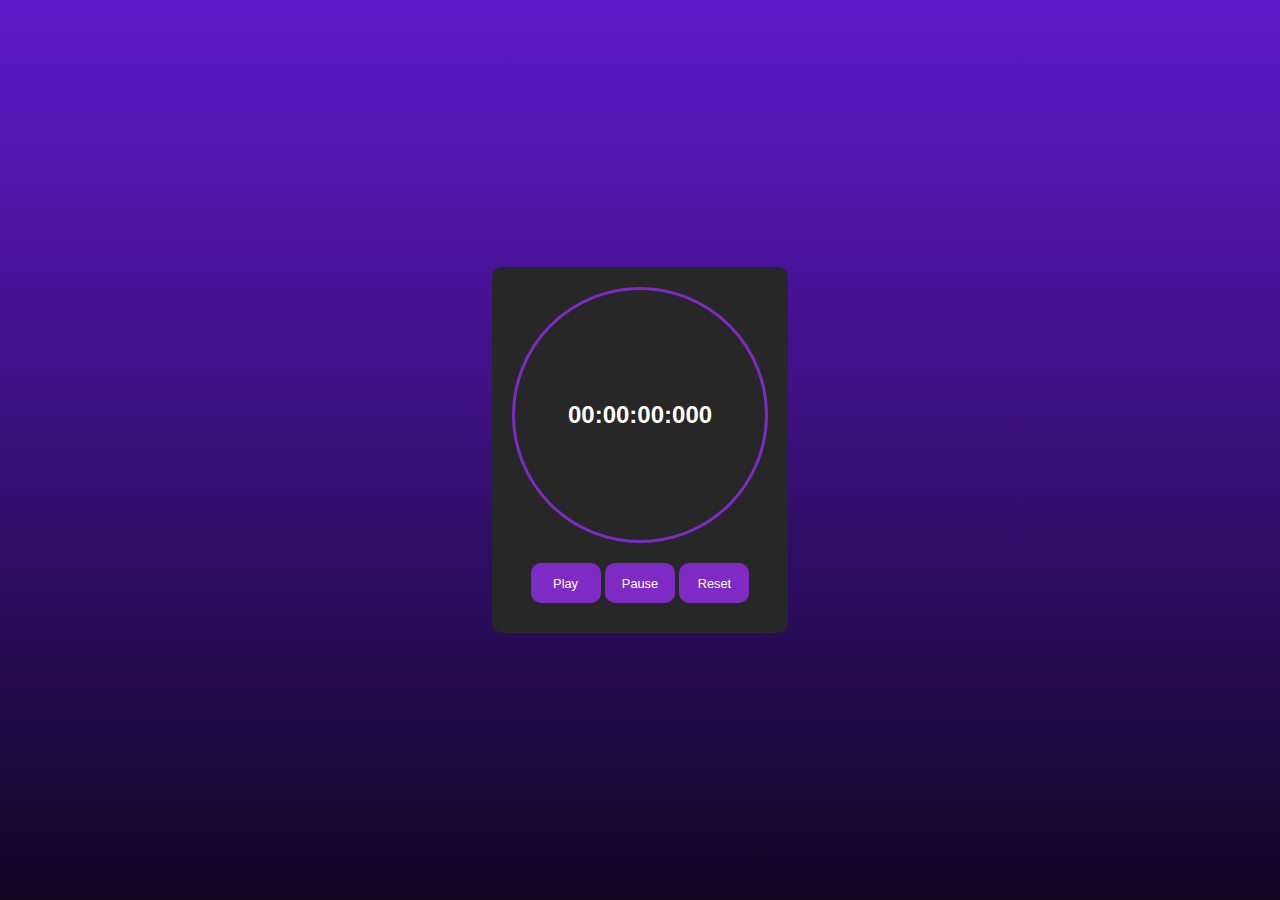
<file: index.html>
<!DOCTYPE html>
<html lang="pt-br">
<head>
    <meta charset="UTF-8">
    <meta name="viewport" content="width=device-width, initial-scale=1.0">
    <title>Stopwatch</title>
    <link rel="stylesheet" href="estilos/style.css">
    <link rel="stylesheet" href="https://fonts.googleapis.com/css2?family=Material+Symbols+Outlined:opsz,wght,FILL,GRAD@20..48,100..700,0..1,-50..200&icon_names=play_arrow" />
    
</head>
<body>
    <form name="form_main">
        <section>
            <div id="timer">
                <h2>
                <div>
                    <span id="hour">00</span>:<span id="minute">00</span>:<span id="second">00</span>:<span id="millisecond">000</span>
                </div>
                </h2>
            </div>
            <div id="action">
                <input id="play" type="button" value="Play" onclick="play()">
                <input id="pause" type="button" value="Pause" onclick="pause()">
                <input id="reset" type="button" value="Reset" onclick="reset()">
            </div>
        </section>
    </form>
    <script src="stopwatch.js">
        
    </script>
</body>
</html>
</file>
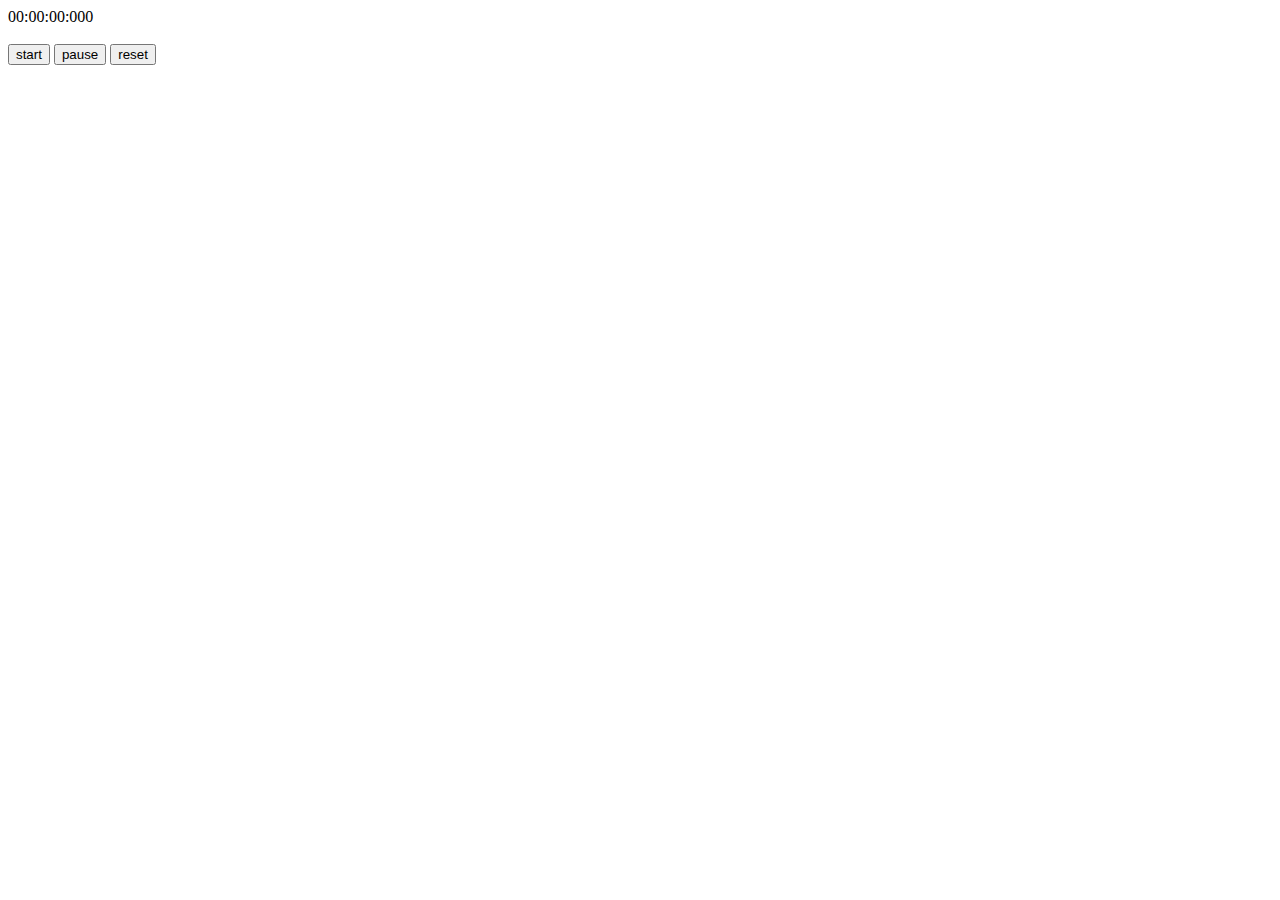
<file: cro.html>
<!DOCTYPE html>
<html lang="pt-br">
<head>
    <meta charset="UTF-8">
    <meta name="viewport" content="width=device-width, initial-scale=1.0">
    <title>Document</title>
</head>
<body>
    <form name="form_main">
        <div>
          <span id="hour">00</span>:<span id="minute">00</span>:<span id="second">00</span>:<span id="millisecond">000</span>
        </div>
      
        <br />
      
        <button type="button" name="start">start</button>
        <button type="button" name="pause">pause</button>
        <button type="button" name="reset">reset</button>
      </form>

      <script>
        "use strict";

let hour = 0;
let minute = 0;
let second = 0;
let millisecond = 0;

let cron;

document.form_main.start.onclick = () => start();
document.form_main.pause.onclick = () => pause();
document.form_main.reset.onclick = () => reset();



function start() {
  pause();
  cron = setInterval(() => { timer(); }, 10);
}

function pause() {
  clearInterval(cron);
}

function reset() {
  hour = 0;
  minute = 0;
  second = 0;
  millisecond = 0;
  document.getElementById('hour').innerText = '00';
  document.getElementById('minute').innerText = '00';
  document.getElementById('second').innerText = '00';
  document.getElementById('millisecond').innerText = '000';
}



function timer() {
  if ((millisecond += 10) == 1000) {
    millisecond = 0;
    second++;
  }
  if (second == 60) {
    second = 0;
    minute++;
  }
  if (minute == 60) {
    minute = 0;
    hour++;
  }
  document.getElementById('hour').innerText = returnData(hour);
  document.getElementById('minute').innerText = returnData(minute);
  document.getElementById('second').innerText = returnData(second);
  document.getElementById('millisecond').innerText = returnData(millisecond);
}

function returnData(input) {
  return input > 10 ? input : `0${input}`
}
      </script>
</body>
</html>
</file>
<file: estilos/style.css>
@charset "UTF-8";

@font-face {
    font-family: 'LemonMilk';
    src: url(fontes/lemon_milk/LEMONMILK-Light.otf);
}

*{
    margin: 0px;
    padding: 0px;
    font-family: Arial, Helvetica, sans-serif;
}
body{
    height: 100vh;
    background: linear-gradient(to top, #100624, #6119cc);
    display: flex;
    justify-content: center;
    flex-direction: column;
    align-items: center;
    
}
h1{
    font-family: 'LemonMilk';
    font-size: 1.5em;
    color: white;
    padding: 10px;
}
section{
    padding: 20px;
    background-color: #272727;
    border-radius: 10px;
}
div#timer{
    display: flex;
    align-items: center;
    justify-content: center;
    margin-bottom: 10px;
    width: 250px;
    height: 250px;
    color: white;
    background-color: #272727;
    border: 3px solid #7d2bc4;
    border-radius: 100%;
}
div#action{
    padding: 10px;
    text-align: center; 
}

input[type='button']{
    width: 70px;
    height: 40px;
    font-size: 0.8em;
    font-weight: lighter;
    padding: 10px;
    background-color: #7d2bc4;
    color: white;
    border: none;
    border-radius: 10px;
    cursor: pointer;
    transition: background-color .2s ease-in;
}
input[type='button']:hover{
    background-color: #100624;
    
}
</file>
